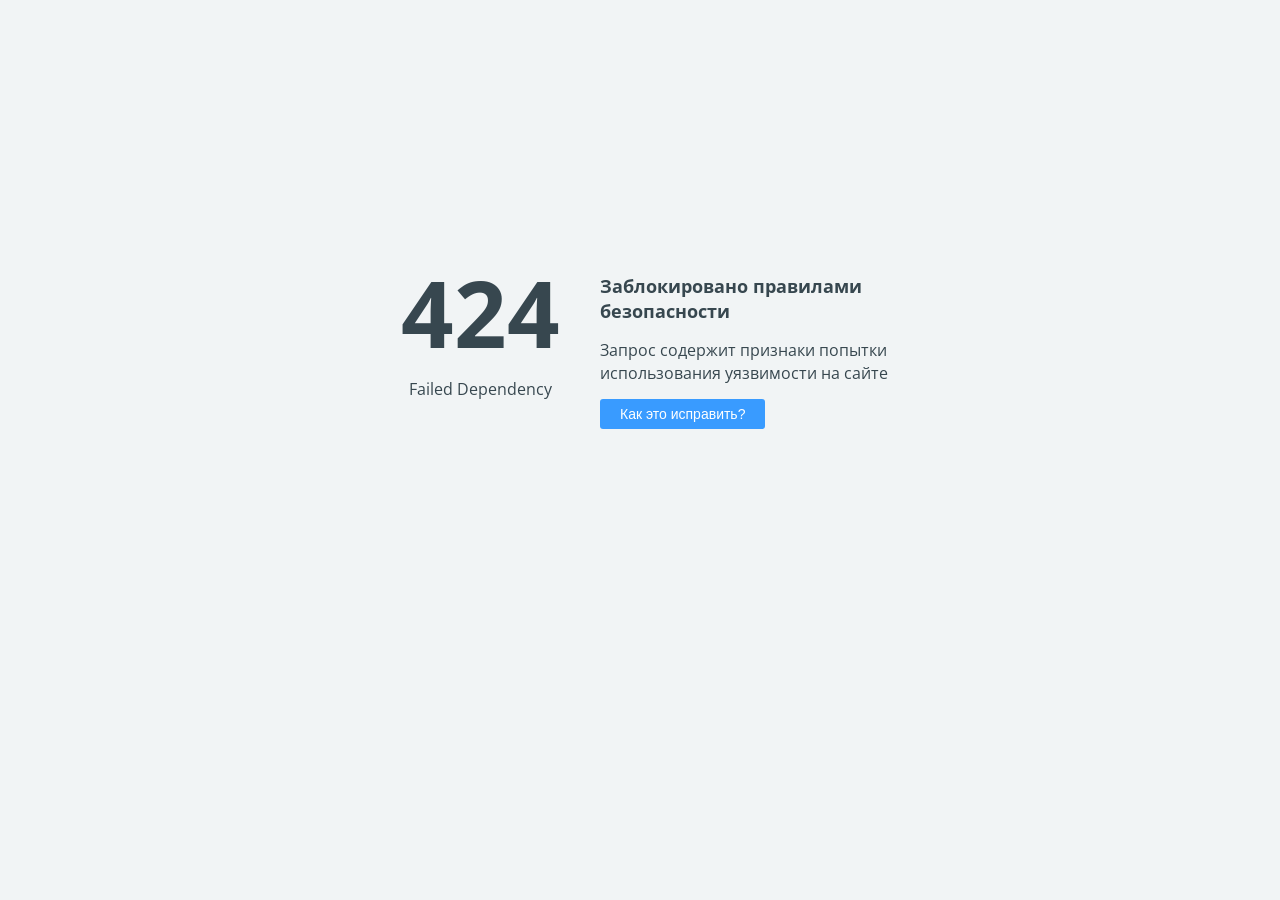
<file: images/grabbing.html>
<!doctype html>
<html>
<head>
    <title>424 Failed Dependency</title>
    <meta charset="UTF-8">
    <meta name="viewport" content="width=device-width">
    <link href='https://fonts.googleapis.com/css?family=Open+Sans:400,700&subset=latin,cyrillic' rel='stylesheet' type='text/css'>
    <style>
        body {
            background-color: #f1f4f5;
            color: #37474f;
            line-height: 1.4;
            font-family: 'Open Sans', sans-serif;
            margin: 0;
            padding: 0;
            }
        .error_code {
            display: block;
            font-size: 92px;
            font-weight: 700;
            margin-top: -25px;
            }
        .error_brief {
            display: block;
            font-size: 18px;
            font-weight: 700;
            margin-bottom: 15px;
            }
        .help_button, .fix_button {
            background-color: #399bff;
            color: #fff;
            margin-top: 15px;
            font-size: 14px;
            padding: 7px 20px 7px 20px;
            border: none;
            border-radius: 3px;
            vertical-align: middle;
            cursor: pointer;
            }
        .fix_button {
            background-color: #38ad41;
            }
        #fix_details {
            margin-top: 40px;
            visibility: hidden;
            opacity: 0;
            transition: visibility 0.3s, opacity 0.3s linear;
            }
    </style>

    <script language="JavaScript">
        function toggleHelp() {
            var e = document.getElementById("fix_details");
            if (e.style.visibility == 'visible') {
                e.style.visibility = 'hidden';
                e.style.opacity = 0;
            } else {
                e.style.visibility = 'visible';
                e.style.opacity = 1;
            }
        }
    </script>
</head>
<body>

<div style="display: table; position: absolute; height: 100%; width: 100%;">
    <div style="display: table-cell; vertical-align: middle; padding: 0 40px;">
        <div style="margin-left: auto; margin-right: auto; width: 520px;">
            <div style="float:left; width:200px; text-align: center; padding-right: 20px;">
                <span class="error_code">424</span>
                <span class="error_description">Failed Dependency</span>
            </div>
            <div style="float:left; width:300px;">
                <span class="error_brief">Заблокировано правилами безопасности</span>
                <span class="error_detail">Запрос содержит признаки попытки использования уязвимости на сайте</span>
                <br>
                <input type="button" value="Как это исправить?" class="help_button" onclick="toggleHelp()">
            </div>
            <div style="clear:both"></div>
            <div id="fix_details">
                Если Вы администратор сайта, самый быстрый способ исправить эту ошибку &mdash; воспользоваться
                Технической проверкой сайта в панели управления хостингом.
                
                <br>
                <input type="button" value="Техническая проверка сайта" class="fix_button" onclick="location.href = 'https://adm.tools/troubleshooting/?host=lambert.kwst.net&error=424&request=YI45S6rIy6R0El-Qb2ONRgAAAAU&time=2021-05-02%2008:31:55'">
                <br><br>
                <a href="https://www.ukraine.com.ua/faq/error-424.html">Подробнее о возможных причинах ошибки...</a>
            </div>
        </div>
    </div>
</div>

</body>
</html>
</file>
